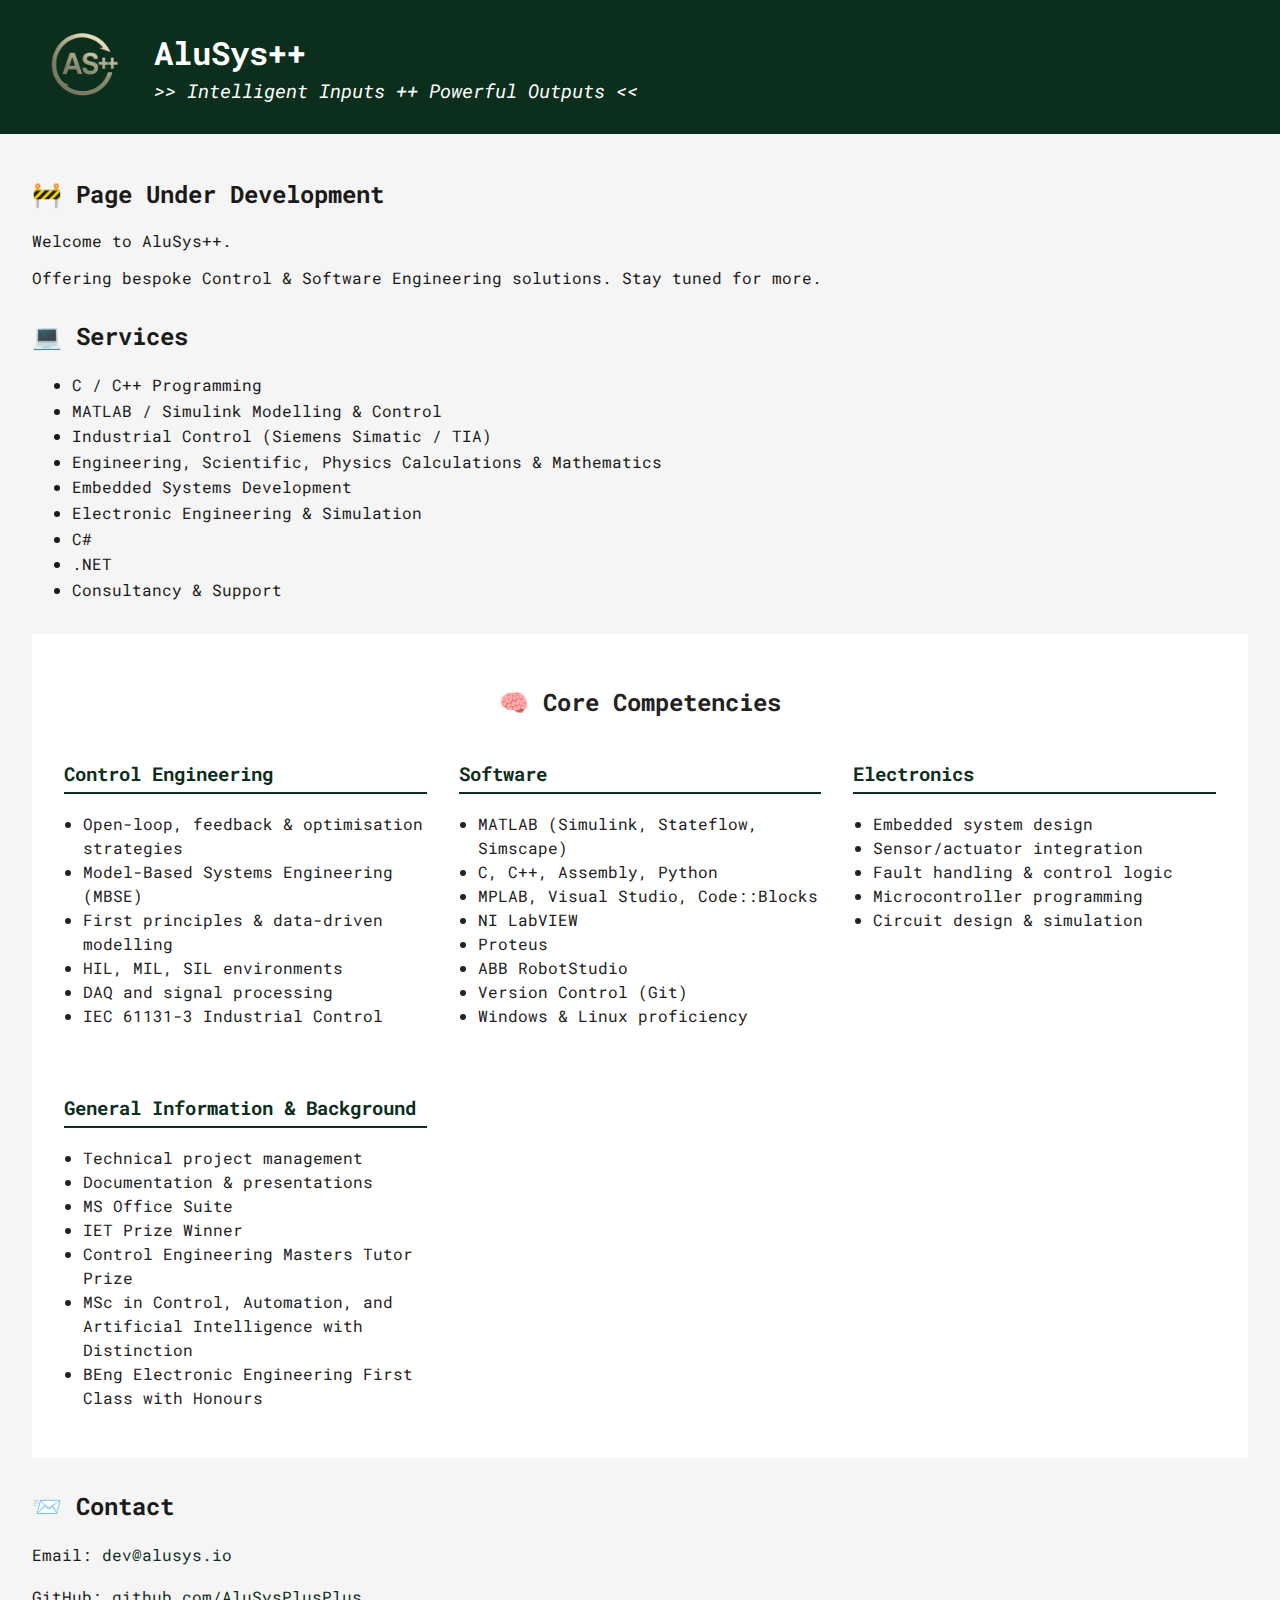
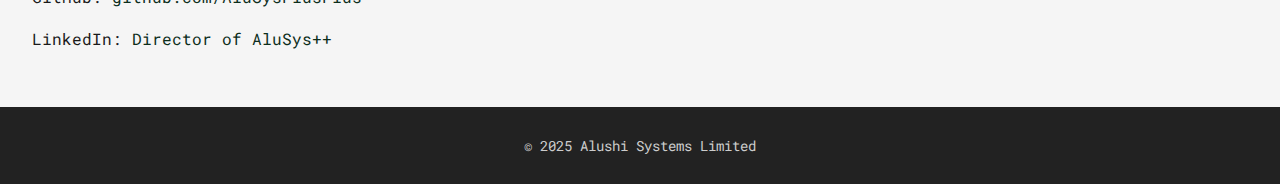
<file: index.html>
<!DOCTYPE html>
<html lang="en">
<head>
  <meta charset="UTF-8">
  <meta name="viewport" content="width=device-width, initial-scale=1.0">
  <title>Alushi Systems | AluSys++</title>
  <link rel="stylesheet" href="style.css">
  <link href="https://fonts.googleapis.com/css2?family=Roboto+Mono&display=swap" rel="stylesheet">
</head>
<body>
  <header>
    <div class="header-content">
      <img src="LOGO.PNG" alt="Alushi Systems Logo" class="logo">
      <div class="header-text">
        <h1>AluSys++</h1>
        <p class="tagline">&gt;&gt; Intelligent Inputs ++ Powerful Outputs &lt;&lt;</p>
      </div>
    </div>
  </header>



  <main>
    <section class="notice">
      <h2>🚧 Page Under Development</h2>
      <p>Welcome to AluSys++.</p>
      <p>Offering bespoke Control & Software Engineering solutions. Stay tuned for more.</p>
    </section>

    <section class="services">
      <h2>💻 Services</h2>
      <ul>
        <li>C / C++ Programming</li>
        <li>MATLAB / Simulink Modelling & Control</li>
        <li>Industrial Control (Siemens Simatic / TIA)</li>
        <li>Engineering, Scientific, Physics Calculations & Mathematics</li>
        <li>Embedded Systems Development</li>
        <li>Electronic Engineering & Simulation</li>
        <li>C#</li>
        <li>.NET</li>
        <li>Consultancy & Support</li>
      </ul>
    </section>

    <section class="skills">
      <h2>🧠 Core Competencies</h2>
      <div class="skills-grid">
        <div>
          <h3>Control Engineering</h3>
          <ul>
            <li>Open-loop, feedback & optimisation strategies</li>
            <li>Model-Based Systems Engineering (MBSE)</li>
            <li>First principles & data-driven modelling</li>
            <li>HIL, MIL, SIL environments</li>
            <li>DAQ and signal processing</li>
            <li>IEC 61131-3 Industrial Control</li>
          </ul>
        </div>
        <div>
          <h3>Software</h3>
          <ul>
            <li>MATLAB (Simulink, Stateflow, Simscape)</li>
            <li>C, C++, Assembly, Python</li>
            <li>MPLAB, Visual Studio, Code::Blocks</li>
            <li>NI LabVIEW</li>
            <li>Proteus</li>
            <li>ABB RobotStudio</li>
            <li>Version Control (Git)</li>
            <li>Windows & Linux proficiency</li>
          </ul>
        </div>
        <div>
          <h3>Electronics</h3>
          <ul>
            <li>Embedded system design</li>
            <li>Sensor/actuator integration</li>
            <li>Fault handling & control logic</li>
            <li>Microcontroller programming</li>
            <li>Circuit design & simulation</li>
          </ul>
        </div>
        <div>
          <h3>General Information & Background</h3>
          <ul>
            <li>Technical project management</li>
            <li>Documentation & presentations</li>
            <li>MS Office Suite</li>
            <li>IET Prize Winner</li>
            <li>Control Engineering Masters Tutor Prize</li>
            <li>MSc in Control, Automation, and Artificial Intelligence with Distinction</li>
            <li>BEng Electronic Engineering First Class with Honours</li>
          </ul>
        </div>
      </div>
    </section>

    <section class="contact">
      <h2>📨 Contact</h2>
      <p>Email: <a href="mailto:dev@alusys.io">dev@alusys.io</a></p>
      <p>GitHub: <a href="https://github.com/AluSysPlusPlus" target="_blank">github.com/AluSysPlusPlus</a></p>
      <p>LinkedIn: <a href="https://www.linkedin.com/in/luca-alushi/" target="_blank">Director of AluSys++</a></p>
    </section>
  </main>

  <footer>
    <p>&copy; 2025 Alushi Systems Limited</p>
  </footer>
</body>
</html>
</file>
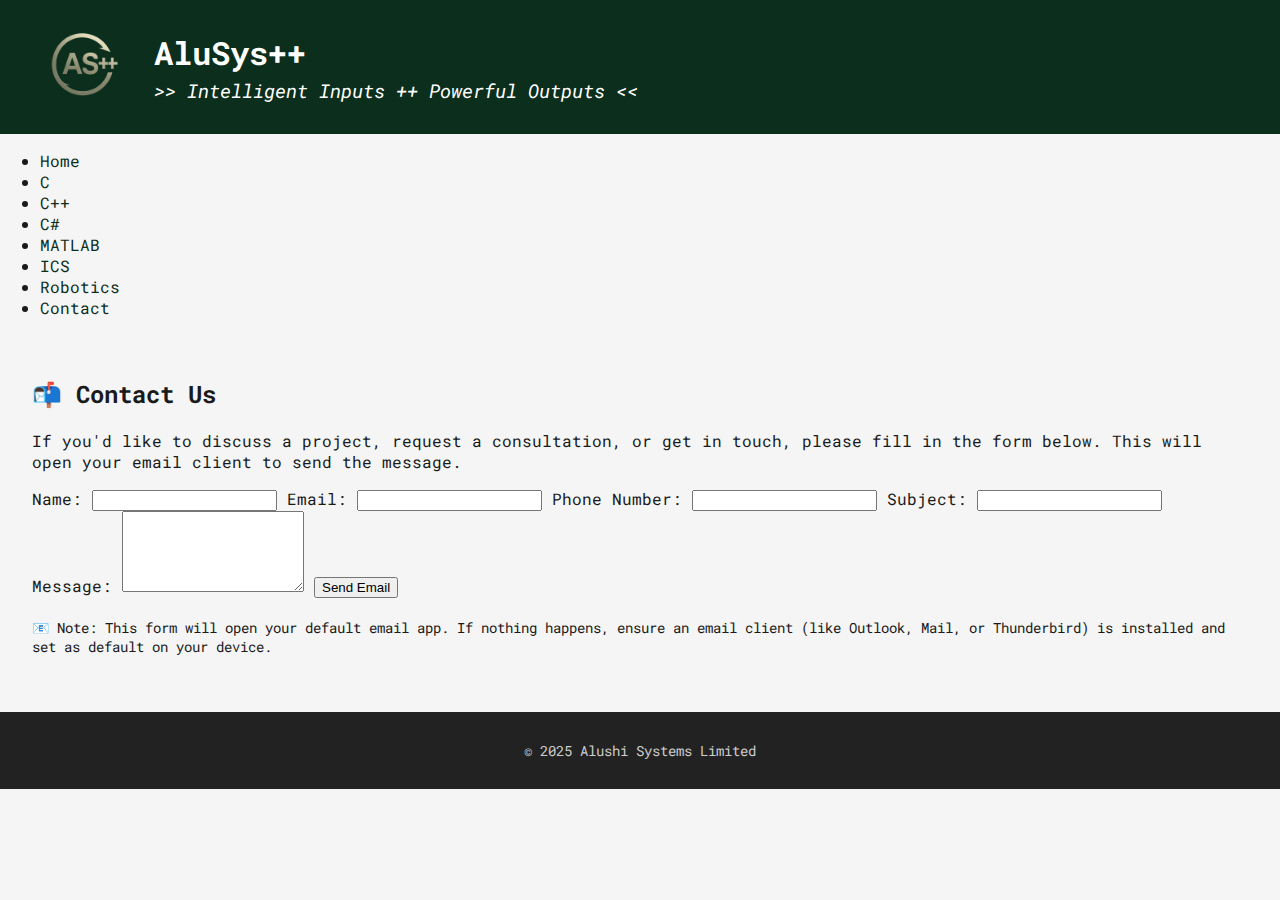
<file: contact.html>
<!DOCTYPE html>
<html lang="en">
<head>
  <meta charset="UTF-8" />
  <meta name="viewport" content="width=device-width, initial-scale=1.0"/>
  <title>Contact | AluSys++</title>
  <link rel="stylesheet" href="style.css" />
  <link href="https://fonts.googleapis.com/css2?family=Roboto+Mono&display=swap" rel="stylesheet">
  <link rel="icon" type="image/png" href="LOGO.png">
</head>
<body>
  <header>
    <div class="header-content">
      <img src="LOGO.PNG" alt="Alushi Systems Logo" class="logo" />
      <div class="header-text">
        <h1>AluSys++</h1>
        <p class="tagline">&gt;&gt; Intelligent Inputs ++ Powerful Outputs &lt;&lt;</p>
      </div>
    </div>
  </header>

  <nav class="navbar">
    <ul>
      <li><a href="index.html">Home</a></li>
      <li><a href="c.html">C</a></li>
      <li><a href="cpp.html">C++</a></li>
      <li><a href="csharp.html">C#</a></li>
      <li><a href="matlab.html">MATLAB</a></li>
      <li><a href="ICS.html">ICS</a></li>
      <li><a href="robotics.html">Robotics</a></li>
      <li><a href="contact.html">Contact</a></li>
    </ul>
  </nav>

  <main>
    <section class="contact-form">
      <h2>📬 Contact Us</h2>
      <p>If you'd like to discuss a project, request a consultation, or get in touch, please fill in the form below. This will open your email client to send the message.</p>

      <form action="mailto:dev@alusys.io" method="POST" enctype="text/plain">
        <label for="name">Name:</label>
        <input type="text" name="name" required>

        <label for="email">Email:</label>
        <input type="email" name="email" required>

        <label for="phone">Phone Number:</label>
        <input type="text" name="phone">

        <label for="subject">Subject:</label>
        <input type="text" name="subject" required>

        <label for="message">Message:</label>
        <textarea name="message" rows="5" required></textarea>

        <button type="submit">Send Email</button>
      </form>

      <p style="margin-top: 20px; font-size: 14px;">📧 Note: This form will open your default email app. If nothing happens, ensure an email client (like Outlook, Mail, or Thunderbird) is installed and set as default on your device.</p>
    </section>
  </main>

  <footer>
    <p>&copy; 2025 Alushi Systems Limited</p>
  </footer>
</body>
</html>
</file>
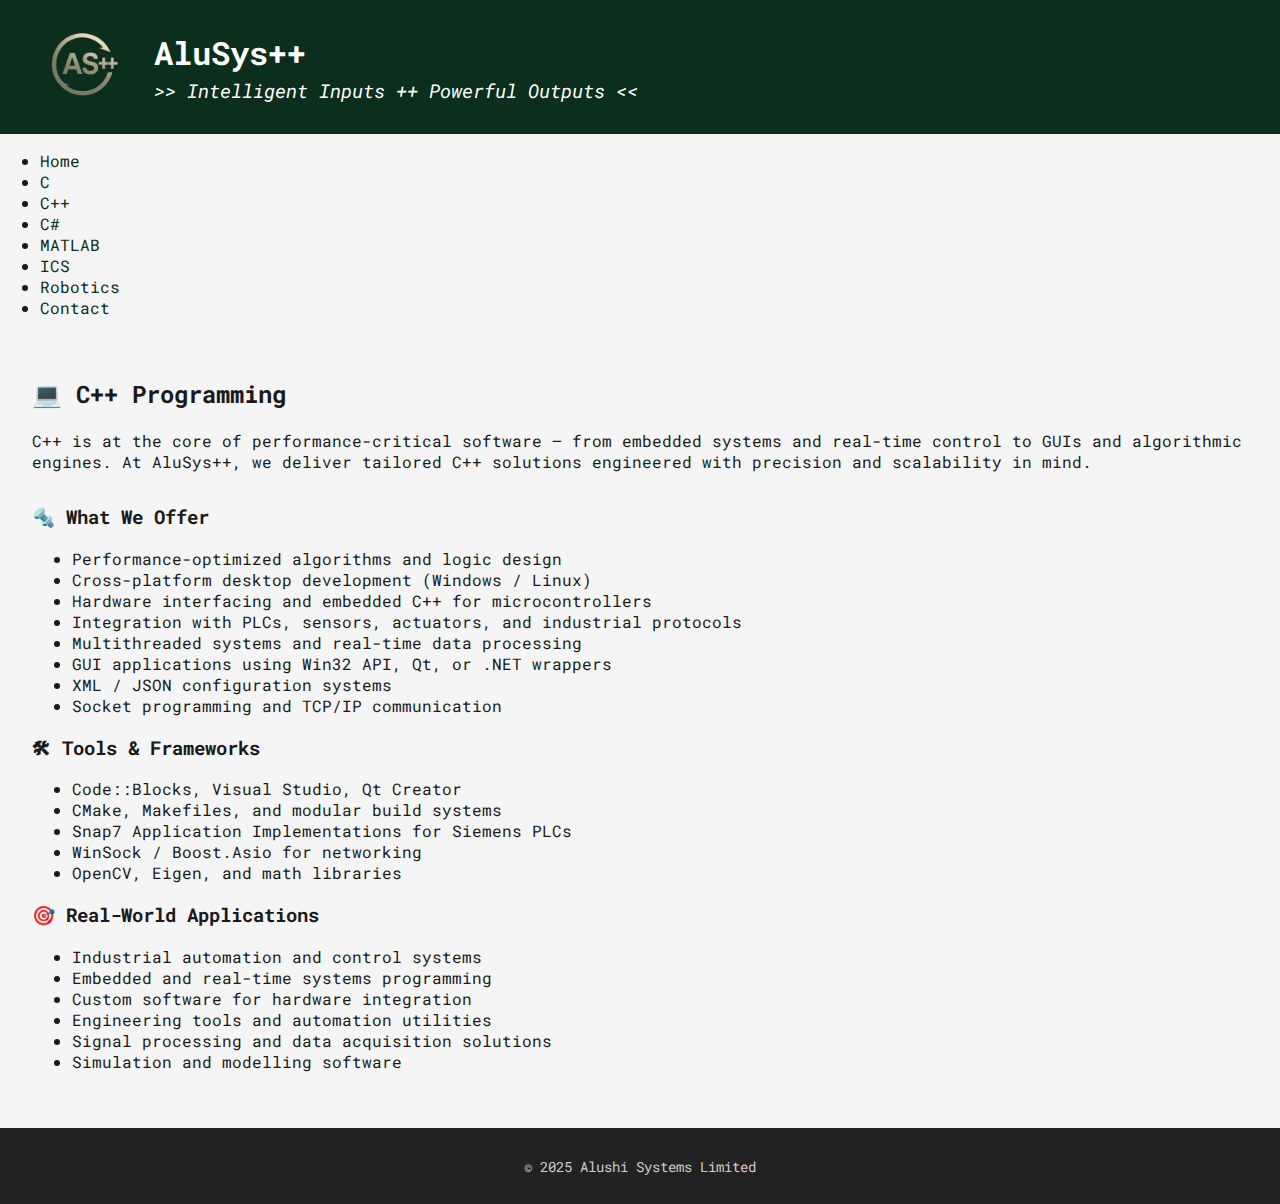
<file: cpp.html>
<!DOCTYPE html>
<html lang="en">
<head>
  <meta charset="UTF-8">
  <meta name="viewport" content="width=device-width, initial-scale=1.0">
  <title>C++ Programming | AluSys++</title>
  <link rel="stylesheet" href="style.css">
  <link href="https://fonts.googleapis.com/css2?family=Roboto+Mono&display=swap" rel="stylesheet">
</head>
<body>
  <header>
    <div class="header-content">
      <img src="LOGO.PNG" alt="Alushi Systems Logo" class="logo">
      <div class="header-text">
        <h1>AluSys++</h1>
        <p class="tagline">&gt;&gt; Intelligent Inputs ++ Powerful Outputs &lt;&lt;</p>
      </div>
    </div>
  </header>

<nav class="navbar">
  <ul>
    <li><a href="index.html">Home</a></li>
    <li><a href="c.html">C</a></li>
    <li><a href="cpp.html">C++</a></li>
    <li><a href="csharp.html">C#</a></li>
    <li><a href="matlab.html">MATLAB</a></li>
    <li><a href="ICS.html">ICS</a></li>
    <li><a href="robotics.html">Robotics</a></li>
    <li><a href="contact.html">Contact</a></li>
  </ul>
</nav>



  <main>
    <section class="cpp-intro">
      <h2>💻 C++ Programming</h2>
      <p>C++ is at the core of performance-critical software — from embedded systems and real-time control to GUIs and algorithmic engines. At AluSys++, we deliver tailored C++ solutions engineered with precision and scalability in mind.</p>
    </section>

    <section class="cpp-content">
      <h3>🔩 What We Offer</h3>
      <ul>
        <li>Performance-optimized algorithms and logic design</li>
        <li>Cross-platform desktop development (Windows / Linux)</li>
        <li>Hardware interfacing and embedded C++ for microcontrollers</li>
        <li>Integration with PLCs, sensors, actuators, and industrial protocols</li>
        <li>Multithreaded systems and real-time data processing</li>
        <li>GUI applications using Win32 API, Qt, or .NET wrappers</li>
        <li>XML / JSON configuration systems</li>
        <li>Socket programming and TCP/IP communication</li>
      </ul>

      <h3>🛠 Tools & Frameworks</h3>
      <ul>
        <li>Code::Blocks, Visual Studio, Qt Creator</li>
        <li>CMake, Makefiles, and modular build systems</li>
        <li>Snap7 Application Implementations for Siemens PLCs</li>
        <li>WinSock / Boost.Asio for networking</li>
        <li>OpenCV, Eigen, and math libraries</li>
      </ul>

      <h3>🎯 Real-World Applications</h3>
        <ul>
        <li>Industrial automation and control systems</li>
        <li>Embedded and real-time systems programming</li>
        <li>Custom software for hardware integration</li>
        <li>Engineering tools and automation utilities</li>
        <li>Signal processing and data acquisition solutions</li>
        <li>Simulation and modelling software</li>
</ul>

    </section>
  </main>

  <footer>
    <p>&copy; 2025 Alushi Systems Limited</p>
  </footer>
</body>
</html>
</file>
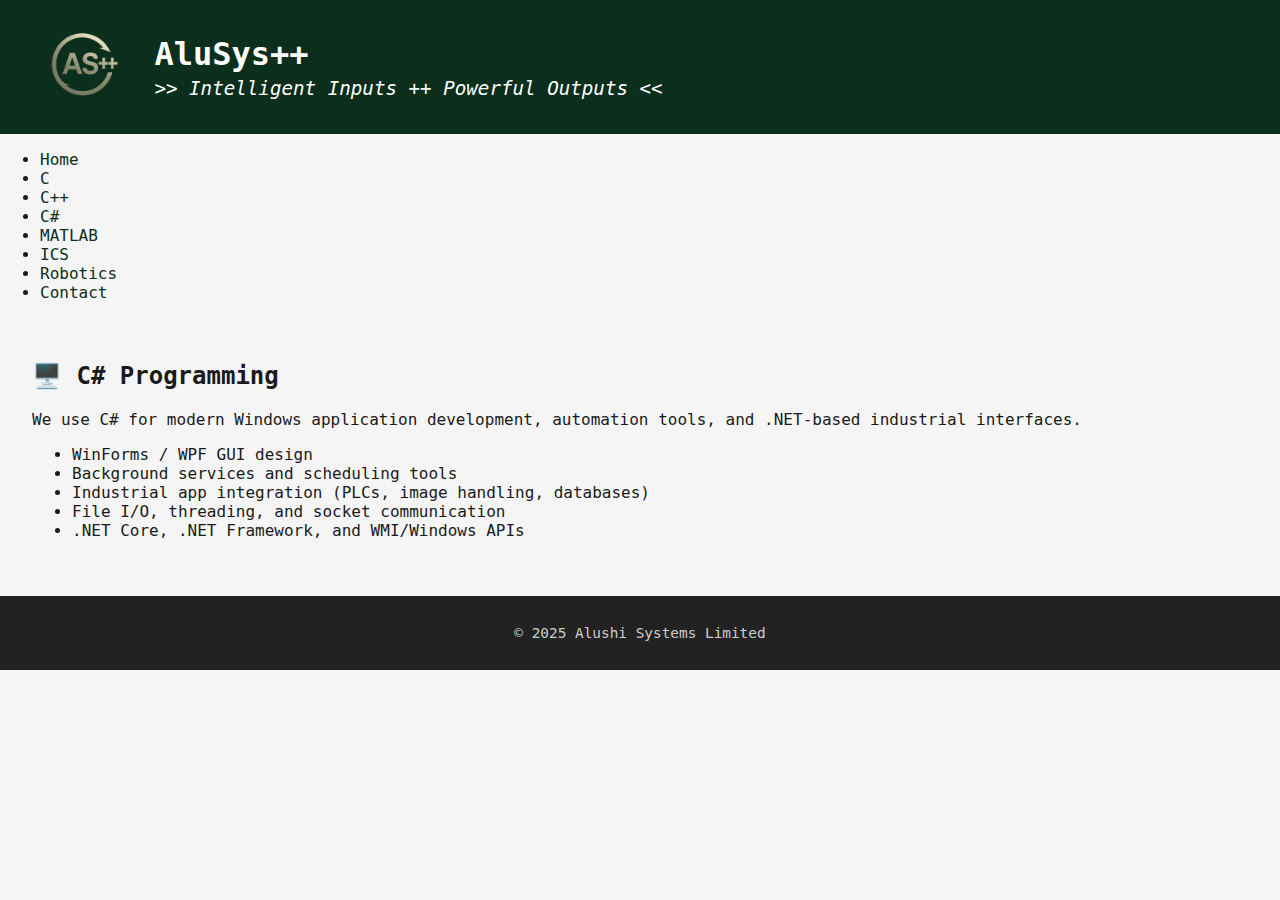
<file: csharp.html>
<!DOCTYPE html>
<html lang="en">
<head>
  <meta charset="UTF-8">
  <meta name="viewport" content="width=device-width, initial-scale=1.0">
  <title>C# Programming | AluSys++</title>
  <link rel="stylesheet" href="style.css">
  <link rel="icon" type="image/png" href="LOGO.png">
</head>
<body>
  <header>
    <div class="header-content">
      <img src="LOGO.PNG" alt="Alushi Systems Logo" class="logo">
      <div class="header-text">
        <h1>AluSys++</h1>
        <p class="tagline">&gt;&gt; Intelligent Inputs ++ Powerful Outputs &lt;&lt;</p>
      </div>
    </div>
  </header>

<nav class="navbar">
  <ul>
    <li><a href="index.html">Home</a></li>
    <li><a href="c.html">C</a></li>
    <li><a href="cpp.html">C++</a></li>
    <li><a href="csharp.html">C#</a></li>
    <li><a href="matlab.html">MATLAB</a></li>
    <li><a href="ICS.html">ICS</a></li>
    <li><a href="robotics.html">Robotics</a></li>
    <li><a href="contact.html">Contact</a></li>
  </ul>
</nav>



  <main>
    <section>
      <h2>🖥️ C# Programming</h2>
      <p>We use C# for modern Windows application development, automation tools, and .NET-based industrial interfaces.</p>
      <ul>
        <li>WinForms / WPF GUI design</li>
        <li>Background services and scheduling tools</li>
        <li>Industrial app integration (PLCs, image handling, databases)</li>
        <li>File I/O, threading, and socket communication</li>
        <li>.NET Core, .NET Framework, and WMI/Windows APIs</li>
      </ul>
    </section>
  </main>

  <footer>
    <p>&copy; 2025 Alushi Systems Limited</p>
  </footer>
</body>
</html>
</file>
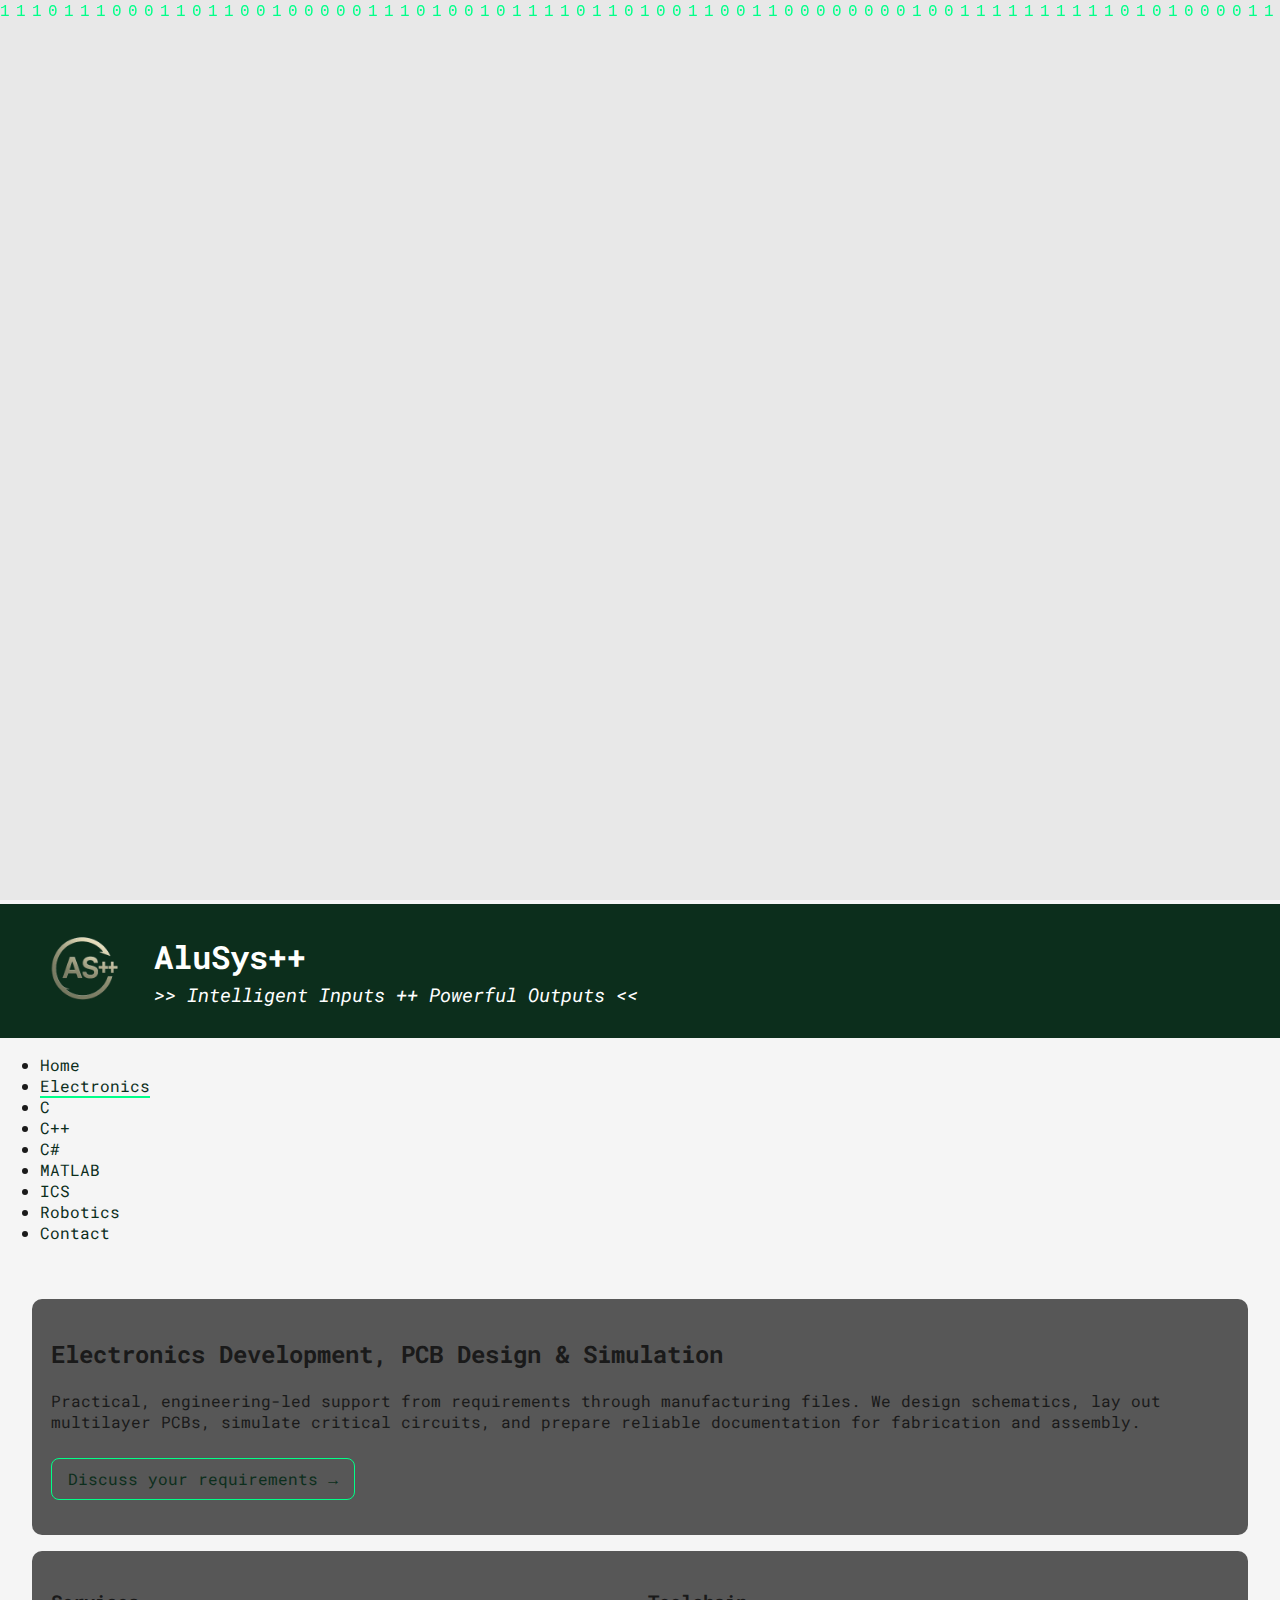
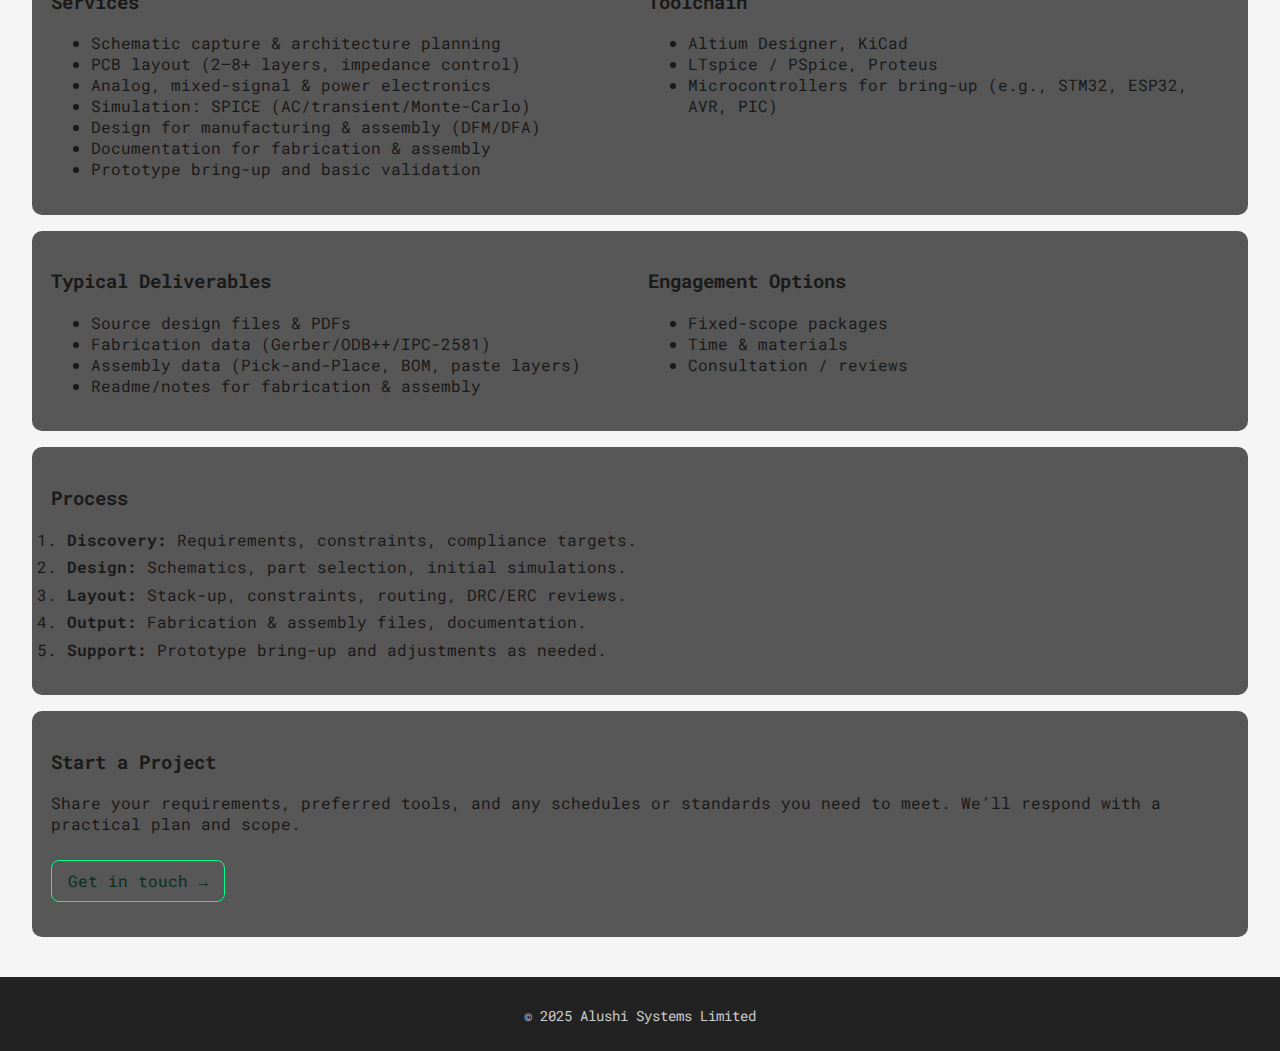
<file: Electronic.html>
<!DOCTYPE html>
<html lang="en">
<head>
  <meta charset="UTF-8" />
  <meta name="viewport" content="width=device-width, initial-scale=1.0" />
  <title>Electronics & PCB Design Services | AluSys++</title>
  <link rel="stylesheet" href="style.css" />
  <link href="https://fonts.googleapis.com/css2?family=Roboto+Mono&display=swap" rel="stylesheet" />
  <link rel="icon" type="image/png" href="LOGO.png" />
</head>

<body>
  <!-- Matrix backdrop (keep or remove as you like) -->
  <canvas id="matrixCanvas"></canvas>
  <script>
    const canvas = document.getElementById("matrixCanvas");
    const ctx = canvas.getContext("2d");
    function size(){ canvas.width = innerWidth; canvas.height = innerHeight; }
    size();
    const letters="01", fontSize=16;
    let cols=Math.floor(canvas.width/fontSize);
    let drops=Array.from({length:cols},()=>1);
    function draw(){
      ctx.fillStyle="rgba(0,0,0,0.05)";
      ctx.fillRect(0,0,canvas.width,canvas.height);
      ctx.fillStyle="#00ff88";
      ctx.font=`${fontSize}px monospace`;
      for(let i=0;i<drops.length;i++){
        const ch=letters[Math.floor(Math.random()*letters.length)];
        ctx.fillText(ch,i*fontSize,drops[i]*fontSize);
        if(drops[i]*fontSize>canvas.height && Math.random()>0.98) drops[i]=0;
        drops[i]++;
      }
    }
    setInterval(draw,40);
    addEventListener("resize",()=>{ size(); cols=Math.floor(canvas.width/fontSize); drops=Array.from({length:cols},()=>1); });
  </script>

  <!-- Header -->
  <header>
    <div class="header-content">
      <img src="LOGO.PNG" alt="Alushi Systems Logo" class="logo" />
      <div class="header-text">
        <h1>AluSys++</h1>
        <p class="tagline">&gt;&gt; Intelligent Inputs ++ Powerful Outputs &lt;&lt;</p>
      </div>
    </div>
  </header>

  <!-- Navigation -->
  <nav class="navbar">
    <ul>
      <li><a href="index.html">Home</a></li>
      <li><a class="active" href="Electronic.html">Electronics</a></li>
      <li><a href="c.html">C</a></li>
      <li><a href="cpp.html">C++</a></li>
      <li><a href="csharp.html">C#</a></li>
      <li><a href="matlab.html">MATLAB</a></li>
      <li><a href="ICS.html">ICS</a></li>
      <li><a href="robotics.html">Robotics</a></li>
      <li><a href="contact.html">Contact</a></li>
    </ul>
  </nav>

  <!-- Main -->
  <main>
    <!-- Hero / Value -->
    <section class="panel">
      <h2>Electronics Development, PCB Design & Simulation</h2>
      <p>Practical, engineering-led support from requirements through manufacturing files. We design schematics, lay out multilayer PCBs, simulate critical circuits, and prepare reliable documentation for fabrication and assembly.</p>
      <p><a class="cta" href="contact.html">Discuss your requirements →</a></p>
    </section>

    <!-- Services -->
    <section class="panel two-col">
      <div>
        <h3>Services</h3>
        <ul>
          <li>Schematic capture & architecture planning</li>
          <li>PCB layout (2–8+ layers, impedance control)</li>
          <li>Analog, mixed-signal & power electronics</li>
          <li>Simulation: SPICE (AC/transient/Monte-Carlo)</li>
          <li>Design for manufacturing & assembly (DFM/DFA)</li>
          <li>Documentation for fabrication & assembly</li>
          <li>Prototype bring-up and basic validation</li>
        </ul>
      </div>
      <div>
        <h3>Toolchain</h3>
        <ul>
          <li>Altium Designer, KiCad</li>
          <li>LTspice / PSpice, Proteus</li>
          <li>Microcontrollers for bring-up (e.g., STM32, ESP32, AVR, PIC)</li>
        </ul>
      </div>
    </section>

    <!-- Deliverables -->
    <section class="panel two-col">
      <div>
        <h3>Typical Deliverables</h3>
        <ul>
          <li>Source design files & PDFs</li>
          <li>Fabrication data (Gerber/ODB++/IPC-2581)</li>
          <li>Assembly data (Pick-and-Place, BOM, paste layers)</li>
          <li>Readme/notes for fabrication & assembly</li>
        </ul>
      </div>
      <div>
        <h3>Engagement Options</h3>
        <ul>
          <li>Fixed-scope packages</li>
          <li>Time & materials</li>
          <li>Consultation / reviews</li>
        </ul>
      </div>
    </section>

    <!-- Process -->
    <section class="panel">
      <h3>Process</h3>
      <ol class="process">
        <li><strong>Discovery:</strong> Requirements, constraints, compliance targets.</li>
        <li><strong>Design:</strong> Schematics, part selection, initial simulations.</li>
        <li><strong>Layout:</strong> Stack-up, constraints, routing, DRC/ERC reviews.</li>
        <li><strong>Output:</strong> Fabrication & assembly files, documentation.</li>
        <li><strong>Support:</strong> Prototype bring-up and adjustments as needed.</li>
      </ol>
    </section>

    <!-- CTA -->
    <section class="panel">
      <h3>Start a Project</h3>
      <p>Share your requirements, preferred tools, and any schedules or standards you need to meet. We’ll respond with a practical plan and scope.</p>
      <p><a class="cta" href="contact.html">Get in touch →</a></p>
    </section>
  </main>

  <footer>
    <p>&copy; 2025 Alushi Systems Limited</p>
  </footer>

  <!-- Small, neutral styles -->
  <style>
    .panel { background: rgba(20,20,20,0.7); padding: 1.2rem; border-radius: 10px; margin: 1rem 0; }
    .two-col { display: grid; gap: 1rem; grid-template-columns: repeat(auto-fit, minmax(260px, 1fr)); }
    .process { display: grid; gap: .4rem; padding-left: 1rem; }
    .navbar .active { border-bottom: 2px solid #00ff88; }
    .cta { display:inline-block; margin-top:.6rem; padding:.55rem 1rem; border:1px solid #00ff88; border-radius:8px; text-decoration:none; }
  </style>
</body>
</html>
</file>
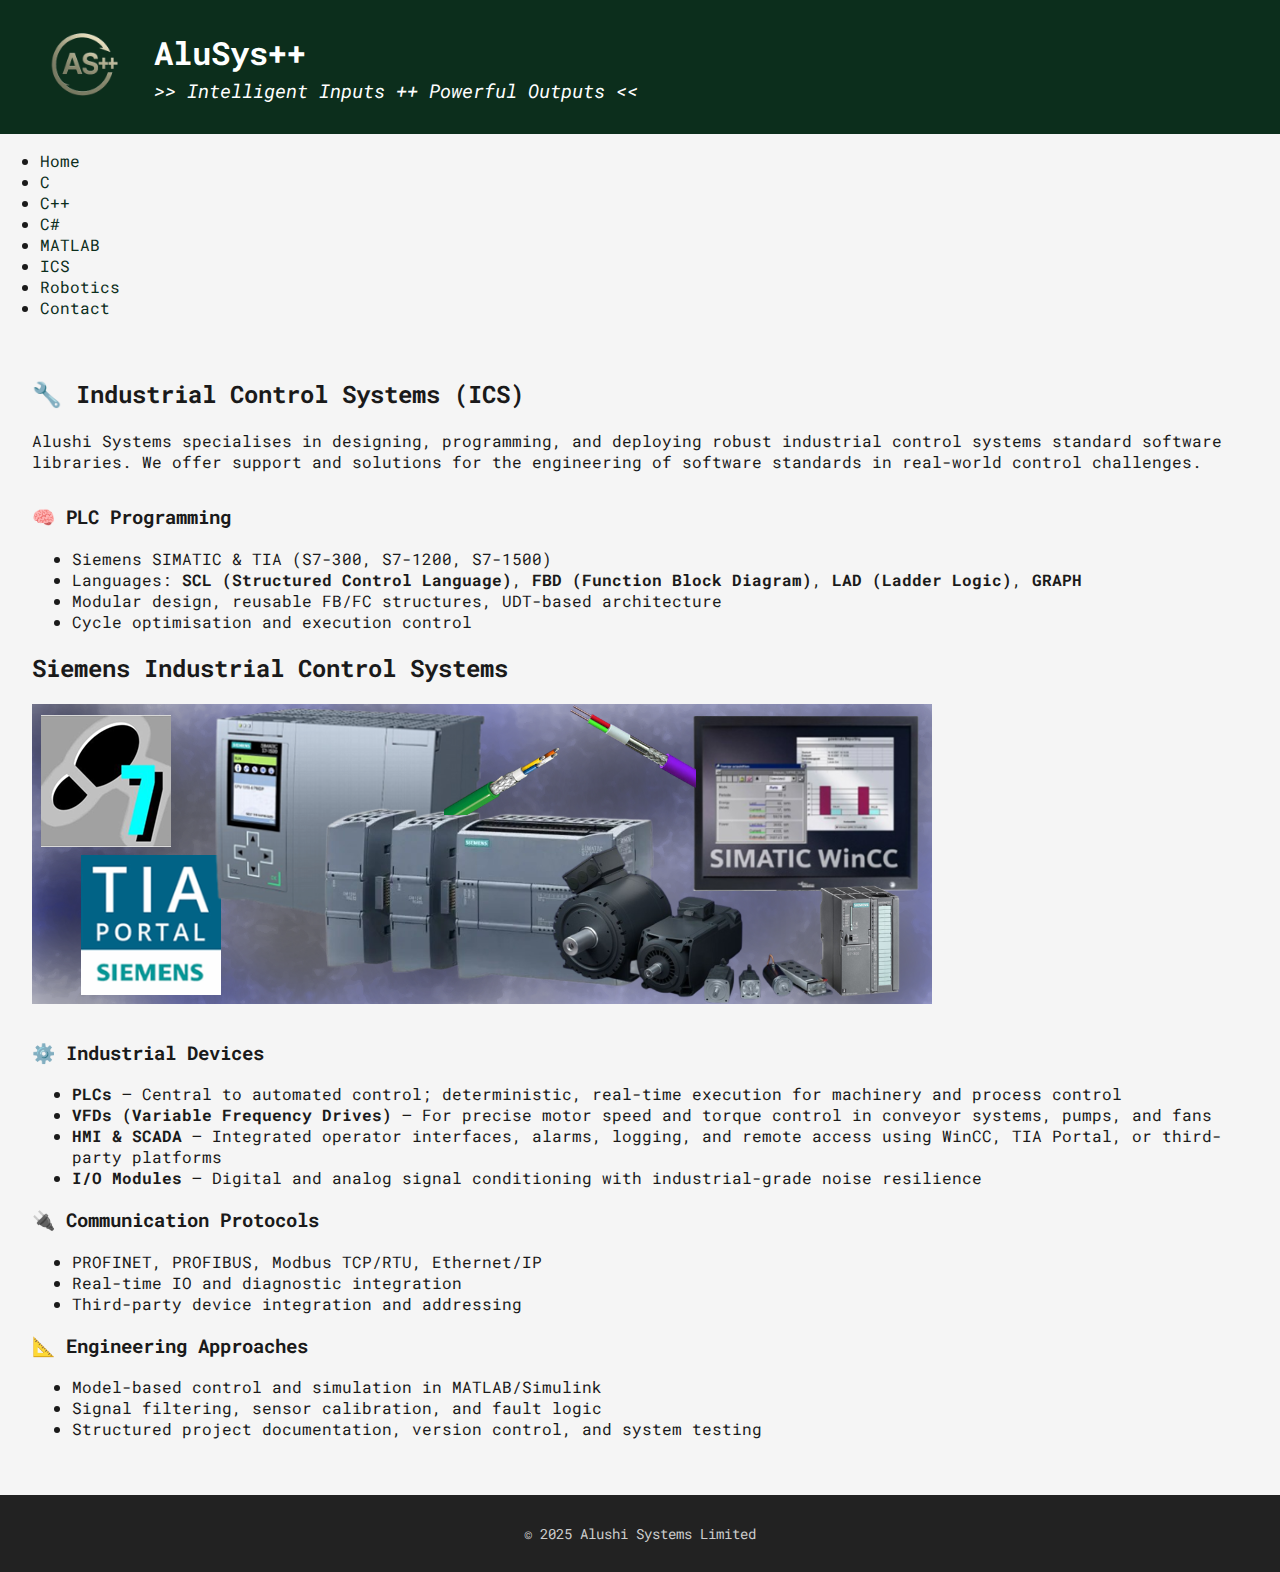
<file: ICS.html>
<!DOCTYPE html>
<html lang="en">
<head>
  <meta charset="UTF-8">
  <meta name="viewport" content="width=device-width, initial-scale=1.0">
  <title>Industrial Control Systems | AluSys++</title>
  <link rel="stylesheet" href="style.css">
  <link href="https://fonts.googleapis.com/css2?family=Roboto+Mono&display=swap" rel="stylesheet">
  <link rel="icon" type="image/png" href="LOGO.png">
</head>
<body>
  <header>
    <div class="header-content">
      <img src="LOGO.PNG" alt="Alushi Systems Logo" class="logo">
      <div class="header-text">
        <h1>AluSys++</h1>
        <p class="tagline">&gt;&gt; Intelligent Inputs ++ Powerful Outputs &lt;&lt;</p>
      </div>
    </div>
  </header>

<nav class="navbar">
  <ul>
    <li><a href="index.html">Home</a></li>
    <li><a href="c.html">C</a></li>
    <li><a href="cpp.html">C++</a></li>
    <li><a href="csharp.html">C#</a></li>
    <li><a href="matlab.html">MATLAB</a></li>
    <li><a href="ICS.html">ICS</a></li>
    <li><a href="robotics.html">Robotics</a></li>
    <li><a href="contact.html">Contact</a></li>
  </ul>
</nav>




  <main>
    <section class="ics-intro">
      <h2>🔧 Industrial Control Systems (ICS)</h2>
      <p>Alushi Systems specialises in designing, programming, and deploying robust industrial control systems standard software libraries. We offer support and solutions for the engineering of software standards in real-world control challenges.</p>
    </section>

    <section class="ics-content">
      <h3>🧠 PLC Programming</h3>
      <ul>
        <li>Siemens SIMATIC & TIA (S7-300, S7-1200, S7-1500)</li>
        <li>Languages: <strong>SCL (Structured Control Language)</strong>, <strong>FBD (Function Block Diagram)</strong>, <strong>LAD (Ladder Logic)</strong>, <strong>GRAPH</strong></li>
        <li>Modular design, reusable FB/FC structures, UDT-based architecture</li>
        <li>Cycle optimisation and execution control</li>
      </ul>

    <section class="ics-banner">
        <h2>Siemens Industrial Control Systems</h2>
        <img src="Siemens.png" alt="Siemens PLCs and TIA Portal" class="ics-image">
    </section>
      

      <h3>⚙️ Industrial Devices</h3>
      <ul>
        <li><strong>PLCs</strong> – Central to automated control; deterministic, real-time execution for machinery and process control</li>
        <li><strong>VFDs (Variable Frequency Drives)</strong> – For precise motor speed and torque control in conveyor systems, pumps, and fans</li>
        <li><strong>HMI & SCADA</strong> – Integrated operator interfaces, alarms, logging, and remote access using WinCC, TIA Portal, or third-party platforms</li>
        <li><strong>I/O Modules</strong> – Digital and analog signal conditioning with industrial-grade noise resilience</li>
      </ul>

      <h3>🔌 Communication Protocols</h3>
      <ul>
        <li>PROFINET, PROFIBUS, Modbus TCP/RTU, Ethernet/IP</li>
        <li>Real-time IO and diagnostic integration</li>
        <li>Third-party device integration and addressing</li>
      </ul>

      <h3>📐 Engineering Approaches</h3>
      <ul>
        <li>Model-based control and simulation in MATLAB/Simulink</li>
        <li>Signal filtering, sensor calibration, and fault logic</li>
        <li>Structured project documentation, version control, and system testing</li>
      </ul>
    </section>
  </main>

  <footer>
    <p>&copy; 2025 Alushi Systems Limited</p>
  </footer>
</body>
</
</file>
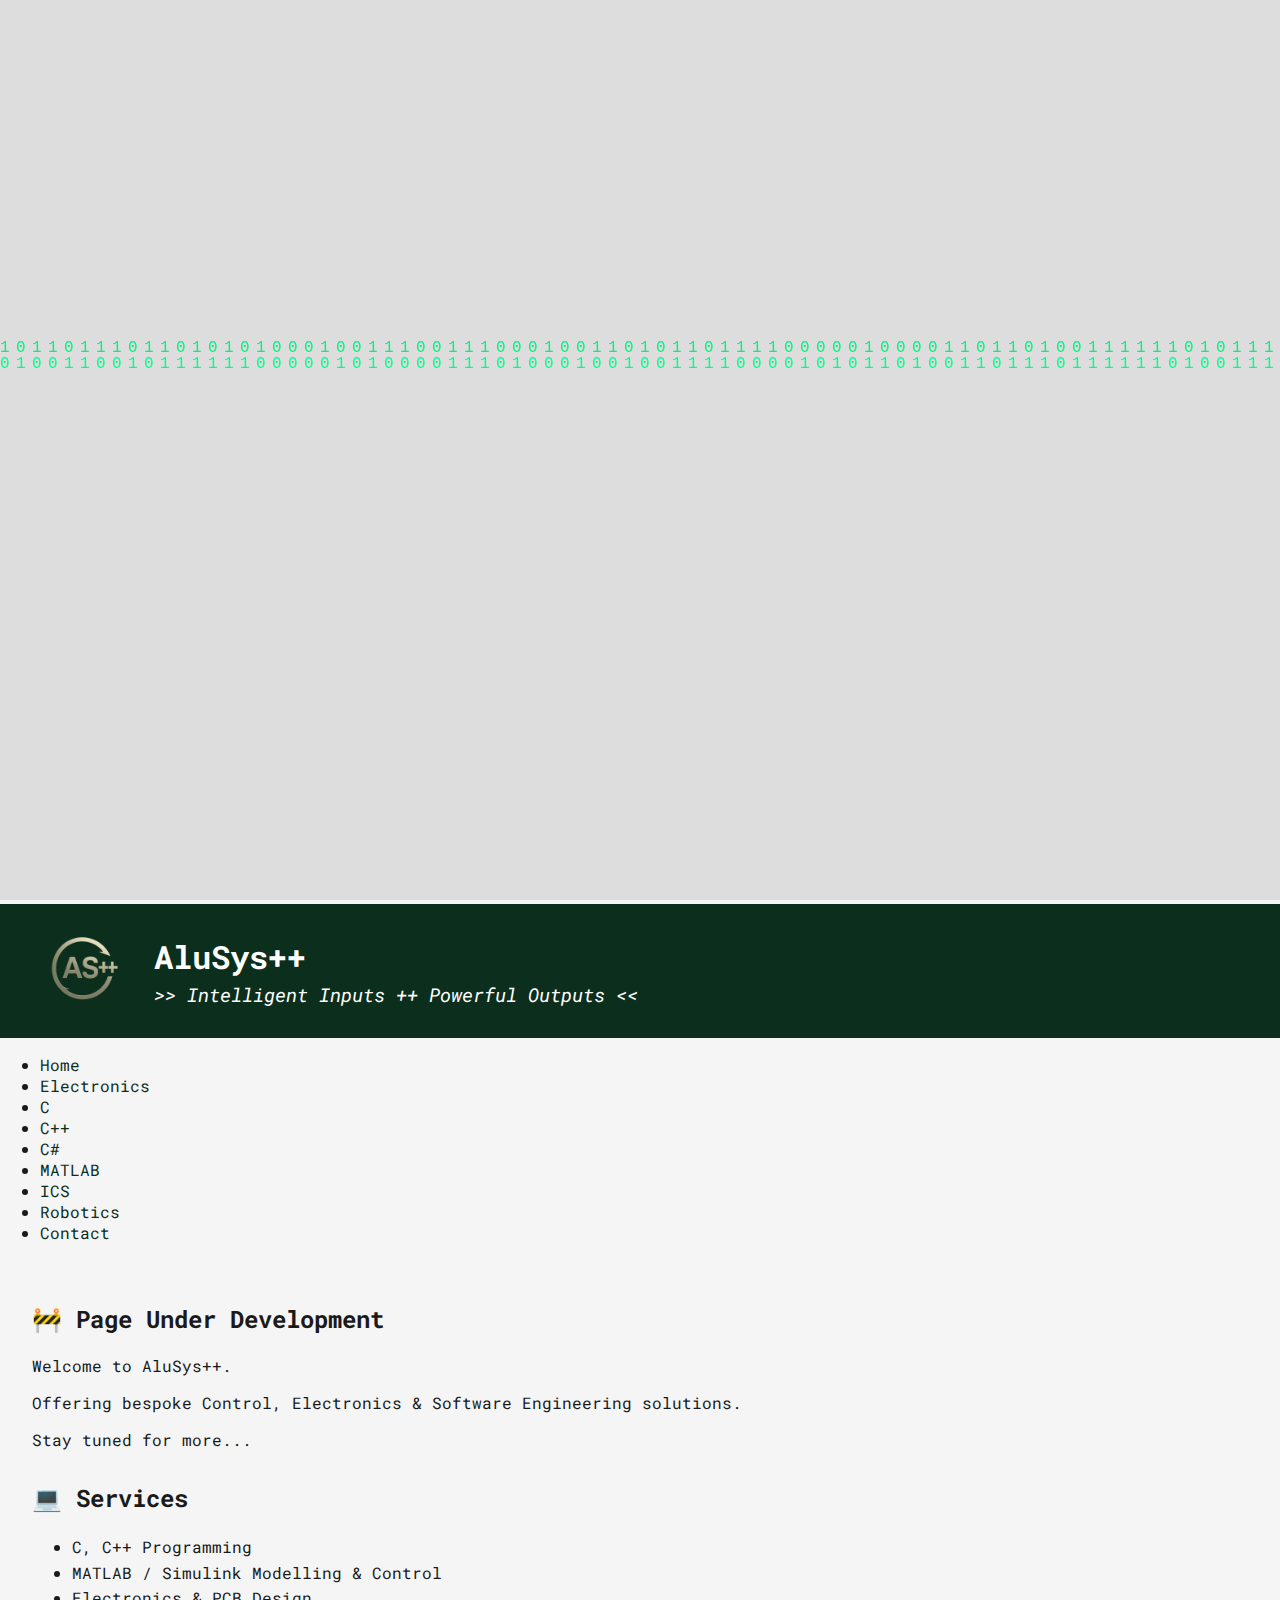
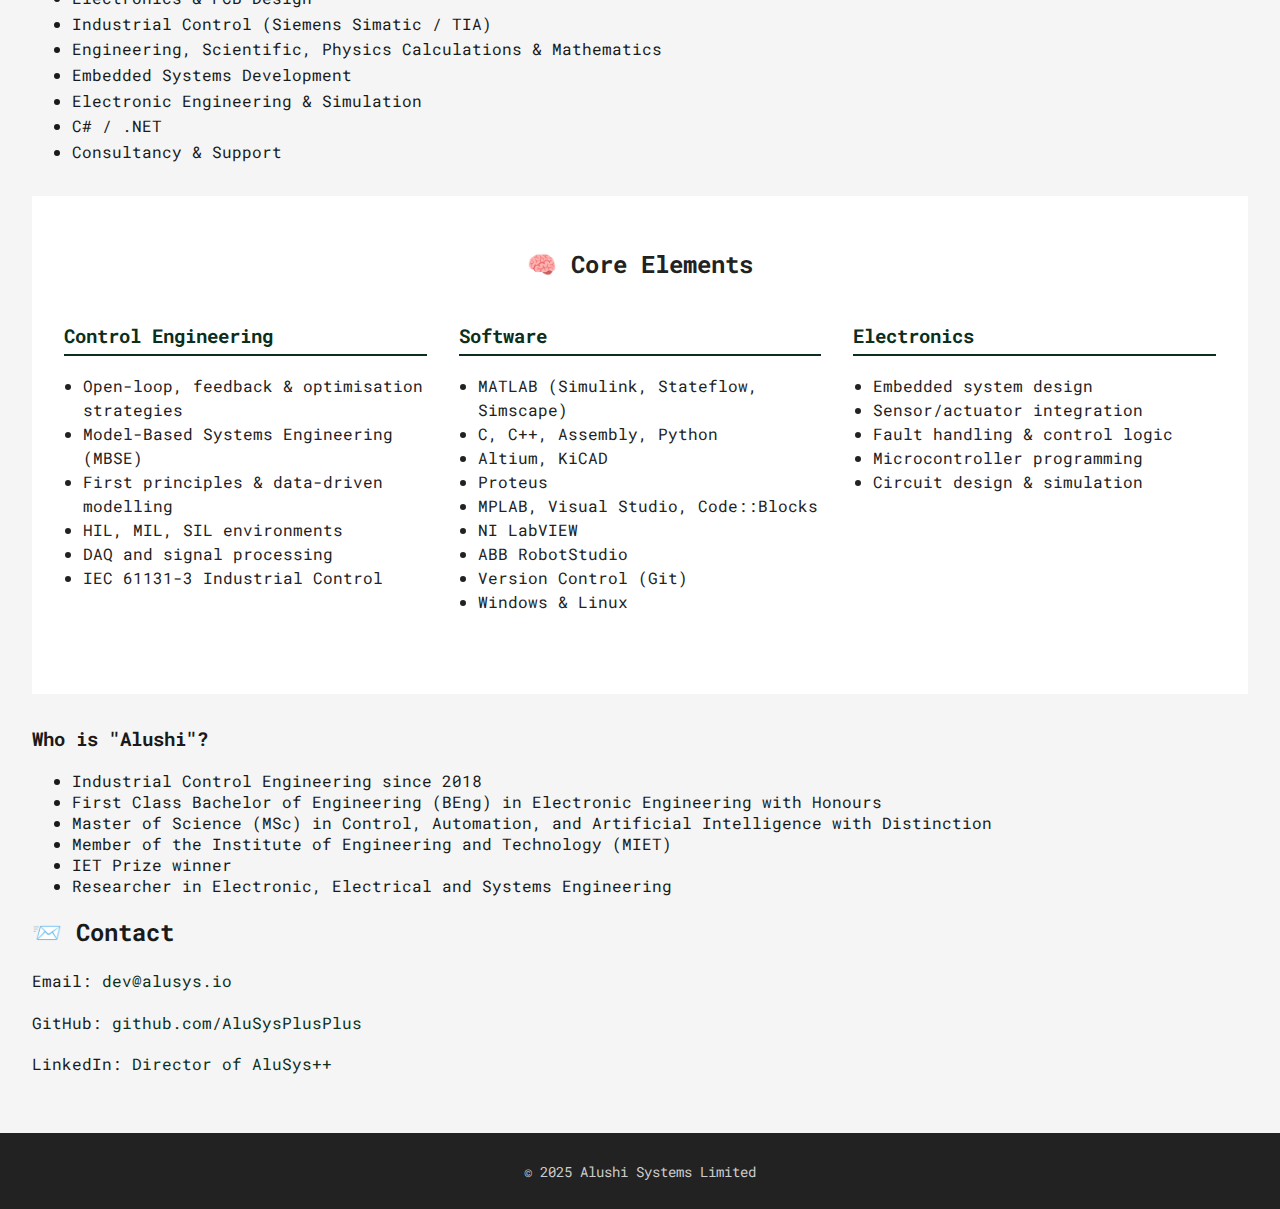
<file: index____.html>
<!DOCTYPE html>
<html lang="en">
<head>
  <meta charset="UTF-8" />
  <meta name="viewport" content="width=device-width, initial-scale=1.0"/>
  <title>Alushi Systems | AluSys++</title>
  <link rel="stylesheet" href="style.css" />
  <link href="https://fonts.googleapis.com/css2?family=Roboto+Mono&display=swap" rel="stylesheet">
  <link rel="icon" type="image/png" href="LOGO.png">
</head>

<canvas id="matrixCanvas"></canvas>
<script>
  const canvas = document.getElementById("matrixCanvas");
  const ctx = canvas.getContext("2d");
  canvas.width = window.innerWidth;
  canvas.height = window.innerHeight;

  const letters = "01";
  const fontSize = 16;
  const columns = canvas.width / fontSize;
  const drops = Array.from({ length: columns }, () => 1);

  function drawMatrix() {
    ctx.fillStyle = "rgba(0, 0, 0, 0.05)";
    ctx.fillRect(0, 0, canvas.width, canvas.height);

    ctx.fillStyle = "#00ff88";
    ctx.font = `${fontSize}px monospace`;

    for (let i = 0; i < drops.length; i++) {
      const text = letters[Math.floor(Math.random() * letters.length)];
      ctx.fillText(text, i * fontSize, drops[i] * fontSize);

      if (drops[i] * fontSize > canvas.height && Math.random() > 0.975) {
        drops[i] = 0;
      }

      drops[i]++;
    }
  }

  setInterval(drawMatrix, 33);

  window.addEventListener("resize", () => {
    canvas.width = window.innerWidth;
    canvas.height = window.innerHeight;
  });
</script>



<body>
  <header>
    <div class="header-content">
      <img src="LOGO.PNG" alt="Alushi Systems Logo" class="logo" />
      <div class="header-text">
        <h1>AluSys++</h1>
        <p class="tagline">&gt;&gt; Intelligent Inputs ++ Powerful Outputs &lt;&lt;</p>
      </div>
    </div>
  </header>

  <nav class="navbar">
    <ul>
      <li><a href="index.html">Home</a></li>
      <li><a href="Electronic.html">Electronics</a></li>
      <li><a href="c.html">C</a></li>
      <li><a href="cpp.html">C++</a></li>
      <li><a href="csharp.html">C#</a></li>
      <li><a href="matlab.html">MATLAB</a></li>
      <li><a href="ICS.html">ICS</a></li>
      <li><a href="robotics.html">Robotics</a></li>
      <li><a href="contact.html">Contact</a></li>
    </ul>
  </nav>

  <main>
    <section class="notice glow-box">
      <h2>🚧 Page Under Development</h2>
      <p>Welcome to AluSys++.</p>
      <p>Offering bespoke Control, Electronics & Software Engineering solutions.</p>
      <p>Stay tuned for more...</p>
    </section>

    <section class="services glow-box">
      <h2>💻 Services</h2>
      <ul>
        <li>C, C++ Programming</li>
        <li>MATLAB / Simulink Modelling & Control</li>
        <li>Electronics & PCB Design</li>
        <li>Industrial Control (Siemens Simatic / TIA)</li>
        <li>Engineering, Scientific, Physics Calculations & Mathematics</li>
        <li>Embedded Systems Development</li>
        <li>Electronic Engineering & Simulation</li>
        <li>C# / .NET</li>
        <li>Consultancy & Support</li>
      </ul>
    </section>

    <section class="skills glow-box">
      <h2>🧠 Core Elements</h2>
      <div class="skills-grid">
        <div>
          <h3>Control Engineering</h3>
          <ul>
            <li>Open-loop, feedback & optimisation strategies</li>
            <li>Model-Based Systems Engineering (MBSE)</li>
            <li>First principles & data-driven modelling</li>
            <li>HIL, MIL, SIL environments</li>
            <li>DAQ and signal processing</li>
            <li>IEC 61131-3 Industrial Control</li>
          </ul>
        </div>
        <div>
          <h3>Software</h3>
          <ul>
            <li>MATLAB (Simulink, Stateflow, Simscape)</li>
            <li>C, C++, Assembly, Python</li>
            <li>Altium, KiCAD</li>
            <li>Proteus</li>
            <li>MPLAB, Visual Studio, Code::Blocks</li>
            <li>NI LabVIEW</li>
            <li>ABB RobotStudio</li>
            <li>Version Control (Git)</li>
            <li>Windows & Linux</li>
          </ul>
        </div>
        <div>
          <h3>Electronics</h3>
          <ul>
            <li>Embedded system design</li>
            <li>Sensor/actuator integration</li>
            <li>Fault handling & control logic</li>
            <li>Microcontroller programming</li>
            <li>Circuit design & simulation</li>
          </ul>
        </div>
        <div>
          </ul>
        </div>
      </div>
    </section>

    <section class="contact glow-box">
      <h3>Who is "Alushi"?</h3>
          <ul>
            <li>Industrial Control Engineering since 2018</li>
            <li>First Class Bachelor of Engineering (BEng) in Electronic Engineering with Honours</li>
            <li>Master of Science (MSc) in Control, Automation, and Artificial Intelligence with Distinction</li>
            <li>Member of the Institute of Engineering and Technology (MIET)</li>
            <li>IET Prize winner</li>
            <li>Researcher in Electronic, Electrical and Systems Engineering</li>
          </ul>
      <h2>📨 Contact</h2>
      <p>Email: <a href="mailto:dev@alusys.io">dev@alusys.io</a></p>
      <p>GitHub: <a href="https://github.com/AluSysPlusPlus" target="_blank">github.com/AluSysPlusPlus</a></p>
      <p>LinkedIn: <a href="https://www.linkedin.com/in/luca-alushi/" target="_blank">Director of AluSys++</a></p>
    </section>
  </main>

  <footer>
    <p>&copy; 2025 Alushi Systems Limited</p>
  </footer>
</body>
</html>
</file>
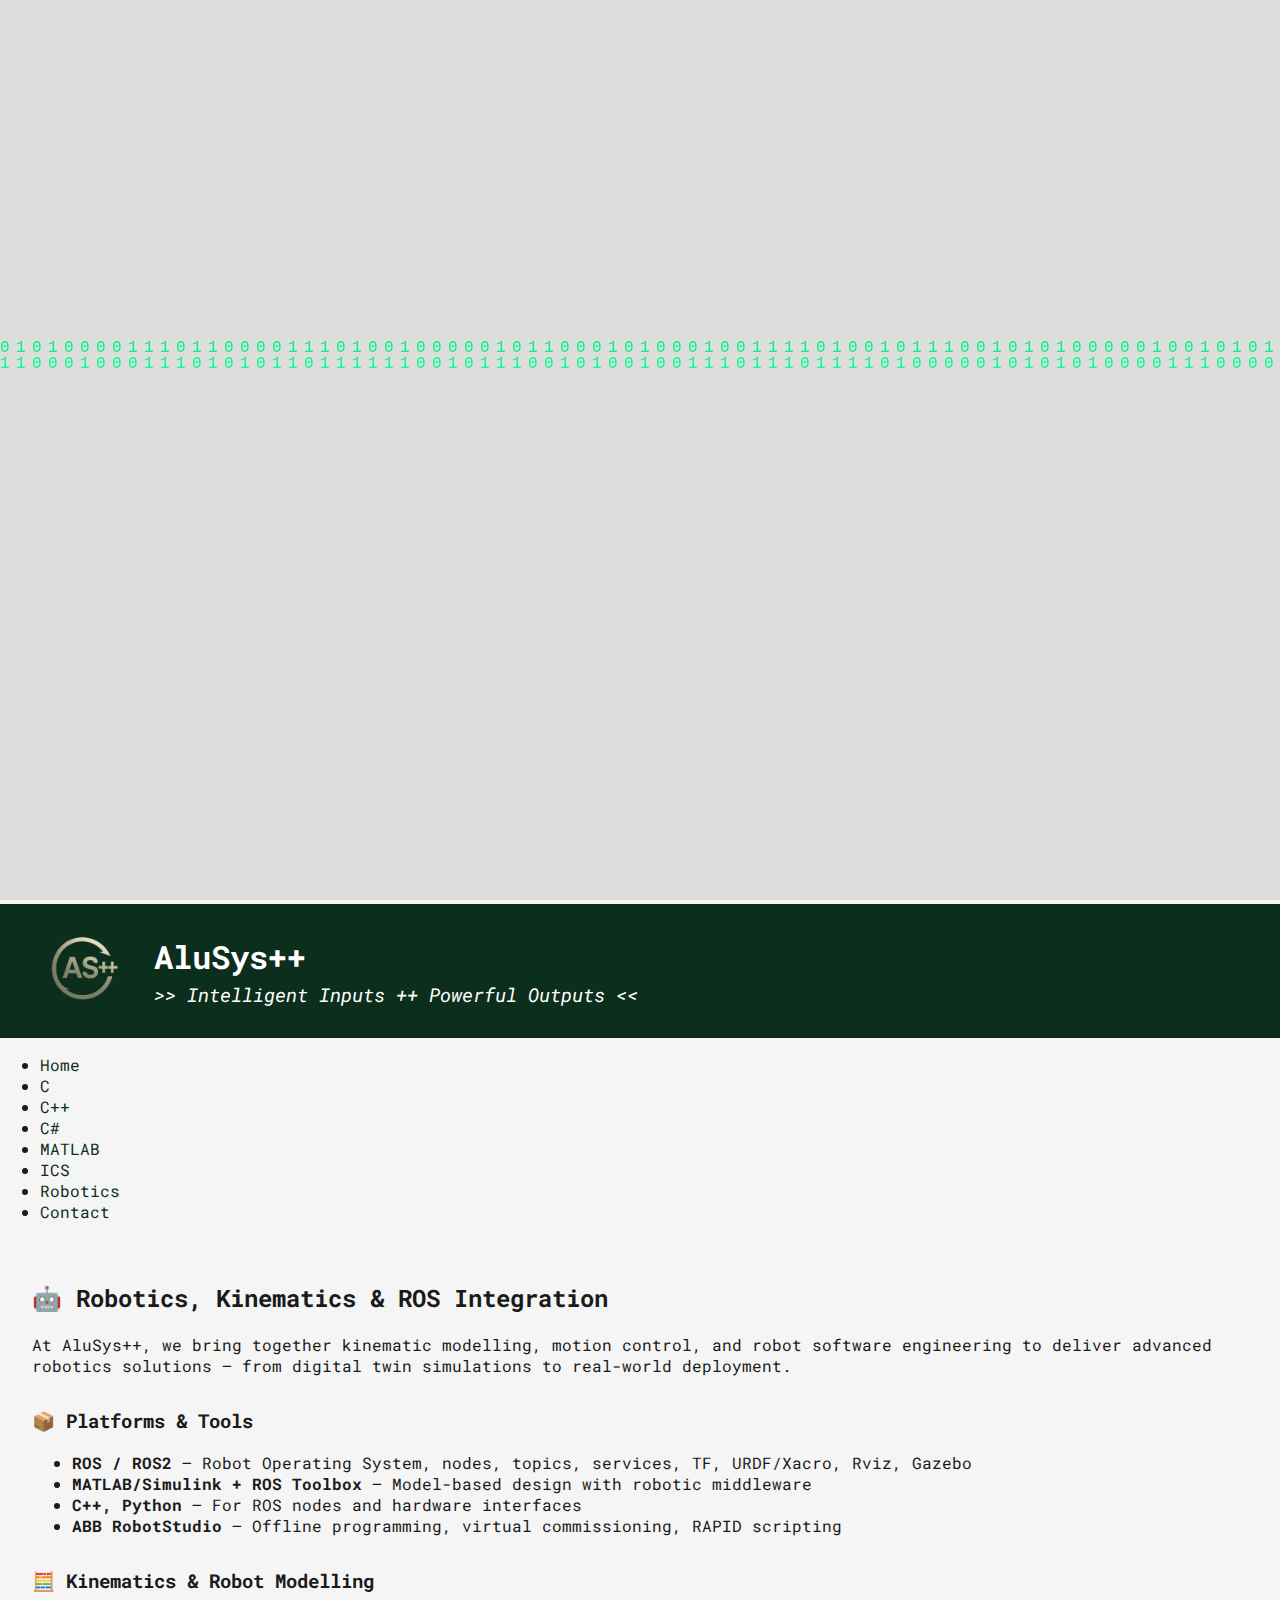
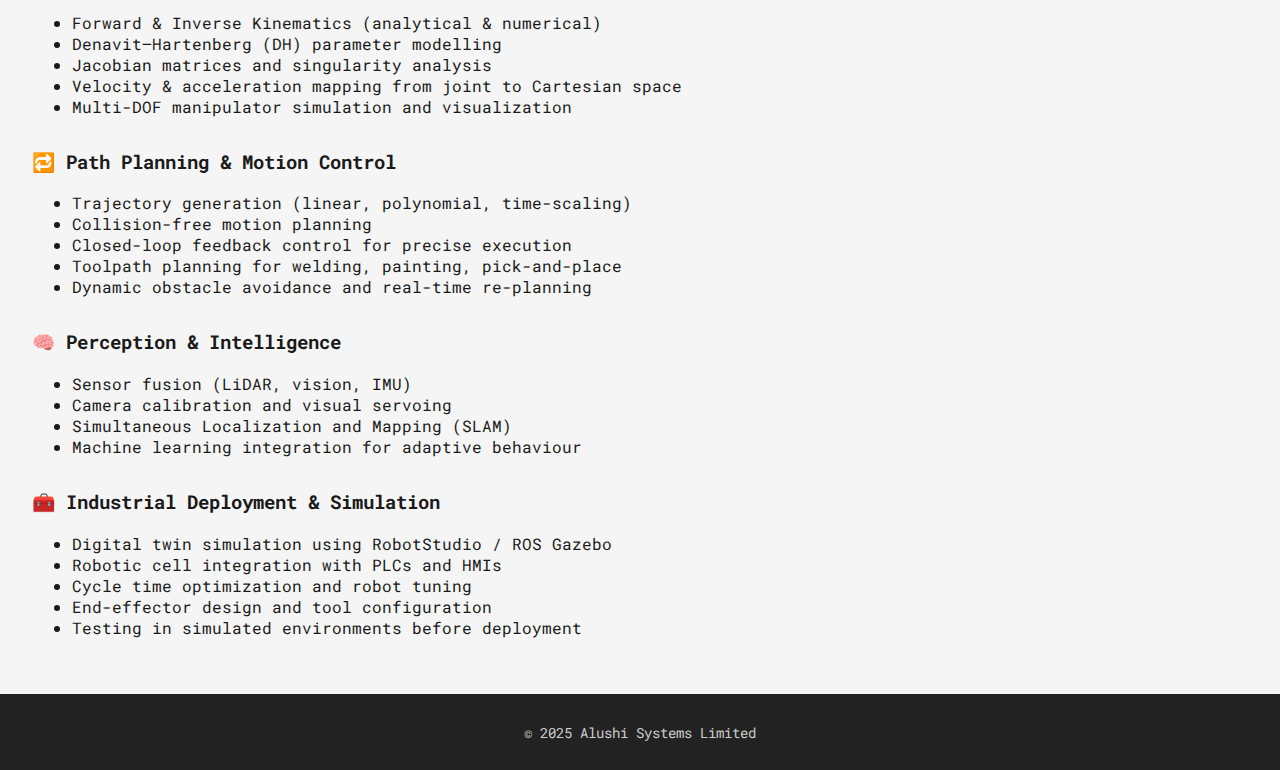
<file: robotics.html>
<!DOCTYPE html>
<html lang="en">
<head>
  <meta charset="UTF-8" />
  <meta name="viewport" content="width=device-width, initial-scale=1.0"/>
  <title>Robotics & ROS | AluSys++</title>
  <link rel="stylesheet" href="style.css" />
  <link href="https://fonts.googleapis.com/css2?family=Roboto+Mono&display=swap" rel="stylesheet">
  <link rel="icon" type="image/png" href="LOGO.png">
</head>

<canvas id="matrixCanvas"></canvas>
<script>
  const canvas = document.getElementById("matrixCanvas");
  const ctx = canvas.getContext("2d");
  canvas.width = window.innerWidth;
  canvas.height = window.innerHeight;

  const letters = "01";
  const fontSize = 16;
  const columns = canvas.width / fontSize;
  const drops = Array.from({ length: columns }, () => 1);

  function drawMatrix() {
    ctx.fillStyle = "rgba(0, 0, 0, 0.05)";
    ctx.fillRect(0, 0, canvas.width, canvas.height);

    ctx.fillStyle = "#00ff88";
    ctx.font = `${fontSize}px monospace`;

    for (let i = 0; i < drops.length; i++) {
      const text = letters[Math.floor(Math.random() * letters.length)];
      ctx.fillText(text, i * fontSize, drops[i] * fontSize);

      if (drops[i] * fontSize > canvas.height && Math.random() > 0.975) {
        drops[i] = 0;
      }

      drops[i]++;
    }
  }

  setInterval(drawMatrix, 33);

  window.addEventListener("resize", () => {
    canvas.width = window.innerWidth;
    canvas.height = window.innerHeight;
  });
</script>



<body>
  <header>
    <div class="header-content">
      <img src="LOGO.PNG" alt="Alushi Systems Logo" class="logo" />
      <div class="header-text">
        <h1>AluSys++</h1>
        <p class="tagline">&gt;&gt; Intelligent Inputs ++ Powerful Outputs &lt;&lt;</p>
      </div>
    </div>
  </header>

  <nav class="navbar">
    <ul>
      <li><a href="index.html">Home</a></li>
      <li><a href="c.html">C</a></li>
      <li><a href="cpp.html">C++</a></li>
      <li><a href="csharp.html">C#</a></li>
      <li><a href="matlab.html">MATLAB</a></li>
      <li><a href="ICS.html">ICS</a></li>
      <li><a href="robotics.html">Robotics</a></li>
      <li><a href="contact.html">Contact</a></li>
    </ul>
  </nav>

  <main>
    <section class="glow-box">
      <h2>🤖 Robotics, Kinematics & ROS Integration</h2>
      <p>At AluSys++, we bring together kinematic modelling, motion control, and robot software engineering to deliver advanced robotics solutions — from digital twin simulations to real-world deployment.</p>
    </section>

    <section class="glow-box">
      <h3>📦 Platforms & Tools</h3>
      <ul>
        <li><strong>ROS / ROS2</strong> – Robot Operating System, nodes, topics, services, TF, URDF/Xacro, Rviz, Gazebo</li>
        <li><strong>MATLAB/Simulink + ROS Toolbox</strong> – Model-based design with robotic middleware</li>
        <li><strong>C++, Python</strong> – For ROS nodes and hardware interfaces</li>
        <li><strong>ABB RobotStudio</strong> – Offline programming, virtual commissioning, RAPID scripting</li>
      </ul>
    </section>

    <section class="glow-box">
      <h3>🧮 Kinematics & Robot Modelling</h3>
      <ul>
        <li>Forward & Inverse Kinematics (analytical & numerical)</li>
        <li>Denavit–Hartenberg (DH) parameter modelling</li>
        <li>Jacobian matrices and singularity analysis</li>
        <li>Velocity & acceleration mapping from joint to Cartesian space</li>
        <li>Multi-DOF manipulator simulation and visualization</li>
      </ul>
    </section>

    <section class="glow-box">
      <h3>🔁 Path Planning & Motion Control</h3>
      <ul>
        <li>Trajectory generation (linear, polynomial, time-scaling)</li>
        <li>Collision-free motion planning</li>
        <li>Closed-loop feedback control for precise execution</li>
        <li>Toolpath planning for welding, painting, pick-and-place</li>
        <li>Dynamic obstacle avoidance and real-time re-planning</li>
      </ul>
    </section>

    <section class="glow-box">
      <h3>🧠 Perception & Intelligence</h3>
      <ul>
        <li>Sensor fusion (LiDAR, vision, IMU)</li>
        <li>Camera calibration and visual servoing</li>
        <li>Simultaneous Localization and Mapping (SLAM)</li>
        <li>Machine learning integration for adaptive behaviour</li>
      </ul>
    </section>

    <section class="glow-box">
      <h3>🧰 Industrial Deployment & Simulation</h3>
      <ul>
        <li>Digital twin simulation using RobotStudio / ROS Gazebo</li>
        <li>Robotic cell integration with PLCs and HMIs</li>
        <li>Cycle time optimization and robot tuning</li>
        <li>End-effector design and tool configuration</li>
        <li>Testing in simulated environments before deployment</li>
      </ul>
    </section>
  </main>

  <footer>
    <p>&copy; 2025 Alushi Systems Limited</p>
  </footer>
</body>
</html>
</file>
<file: style.css>
/* === GLOBAL STYLES === */
body {
  font-family: 'Roboto Mono', monospace;
  background-color: #f5f5f5;
  margin: 0;
  padding: 0;
  color: #1a1a1a;
  overflow-x: hidden;
}

a {
  color: #0C2E1C;
  text-decoration: none;
}

a:hover {
  text-decoration: underline;
}

/* === HEADER === */
header {
  background-color: #0C2E1C;
  color: white;
  padding: 1em 2em;
  position: sticky;
  top: 0;
  z-index: 1000;
  width: 100%;
  box-sizing: border-box;
}

.header-content {
  display: flex;
  align-items: center;
  justify-content: flex-start;
  flex-wrap: nowrap;
  gap: 20px;
  white-space: nowrap;
  width: 100%;
  max-width: 100%;
  overflow: hidden;
}

.logo {
  width: 8vw;
  min-width: 50px;
  height: auto;
  flex-shrink: 0;
}

.header-text {
  display: flex;
  flex-direction: column;
  justify-content: center;
  align-items: flex-start;
  min-width: 0;
  flex-grow: 1;
  overflow: hidden;
}

.header-text h1 {
  margin: 0;
  font-size: 2.5vw;
  white-space: nowrap;
  overflow: hidden;
  text-overflow: ellipsis;
}

.tagline {
  font-style: italic;
  font-size: 1.5vw;
  margin: 0.2em 0 0 0;
  white-space: nowrap;
  overflow: hidden;
  text-overflow: ellipsis;
}


/* === MAIN CONTENT === */
main {
  padding: 1.5em 2em;
}

/* === SECTION SPACING === */
section {
  margin-bottom: 2em;
}

/* === SERVICES & CONTACT === */
.services ul,
.contact p {
  line-height: 1.6;
}

/* === SKILLS SECTION === */
.skills {
  padding: 2em;
  background-color: #fff;
  color: #222;
}

.skills h2 {
  text-align: center;
  margin-bottom: 1em;
}

.skills-grid {
  display: grid;
  grid-template-columns: repeat(auto-fit, minmax(280px, 1fr));
  gap: 2em;
}

.skills-grid h3 {
  color: #0C2E1C;
  border-bottom: 2px solid #0C2E1C;
  padding-bottom: 0.3em;
}

.skills-grid ul {
  list-style-type: disc;
  padding-left: 1.2em;
  line-height: 1.5;
}

/* === FOOTER === */
footer {
  background-color: #222;
  color: #ccc;
  text-align: center;
  padding: 1em;
  font-size: 0.9em;
}

/* === RESPONSIVENESS === */
@media (max-width: 768px) {
  .header-content {
    flex-direction: row;
    align-items: center;
  }

  .header-text h1 {
    font-size: 4vw;
  }

  .tagline {
    font-size: 2.5vw;
    text-align: left;
  }


  .skills-grid {
    grid-template-columns: 1fr;
  }

  main {
    padding: 1em;
  }

  section {
    margin-bottom: 1.5em;
  }
}

@media (max-width: 500px) {
  .header-text h1 {
    font-size: 4.5vw;
  }

  .tagline {
    font-size: 3vw;
  }

  .skills-grid {
    grid-template-columns: 1fr;
  }
}
</file>
